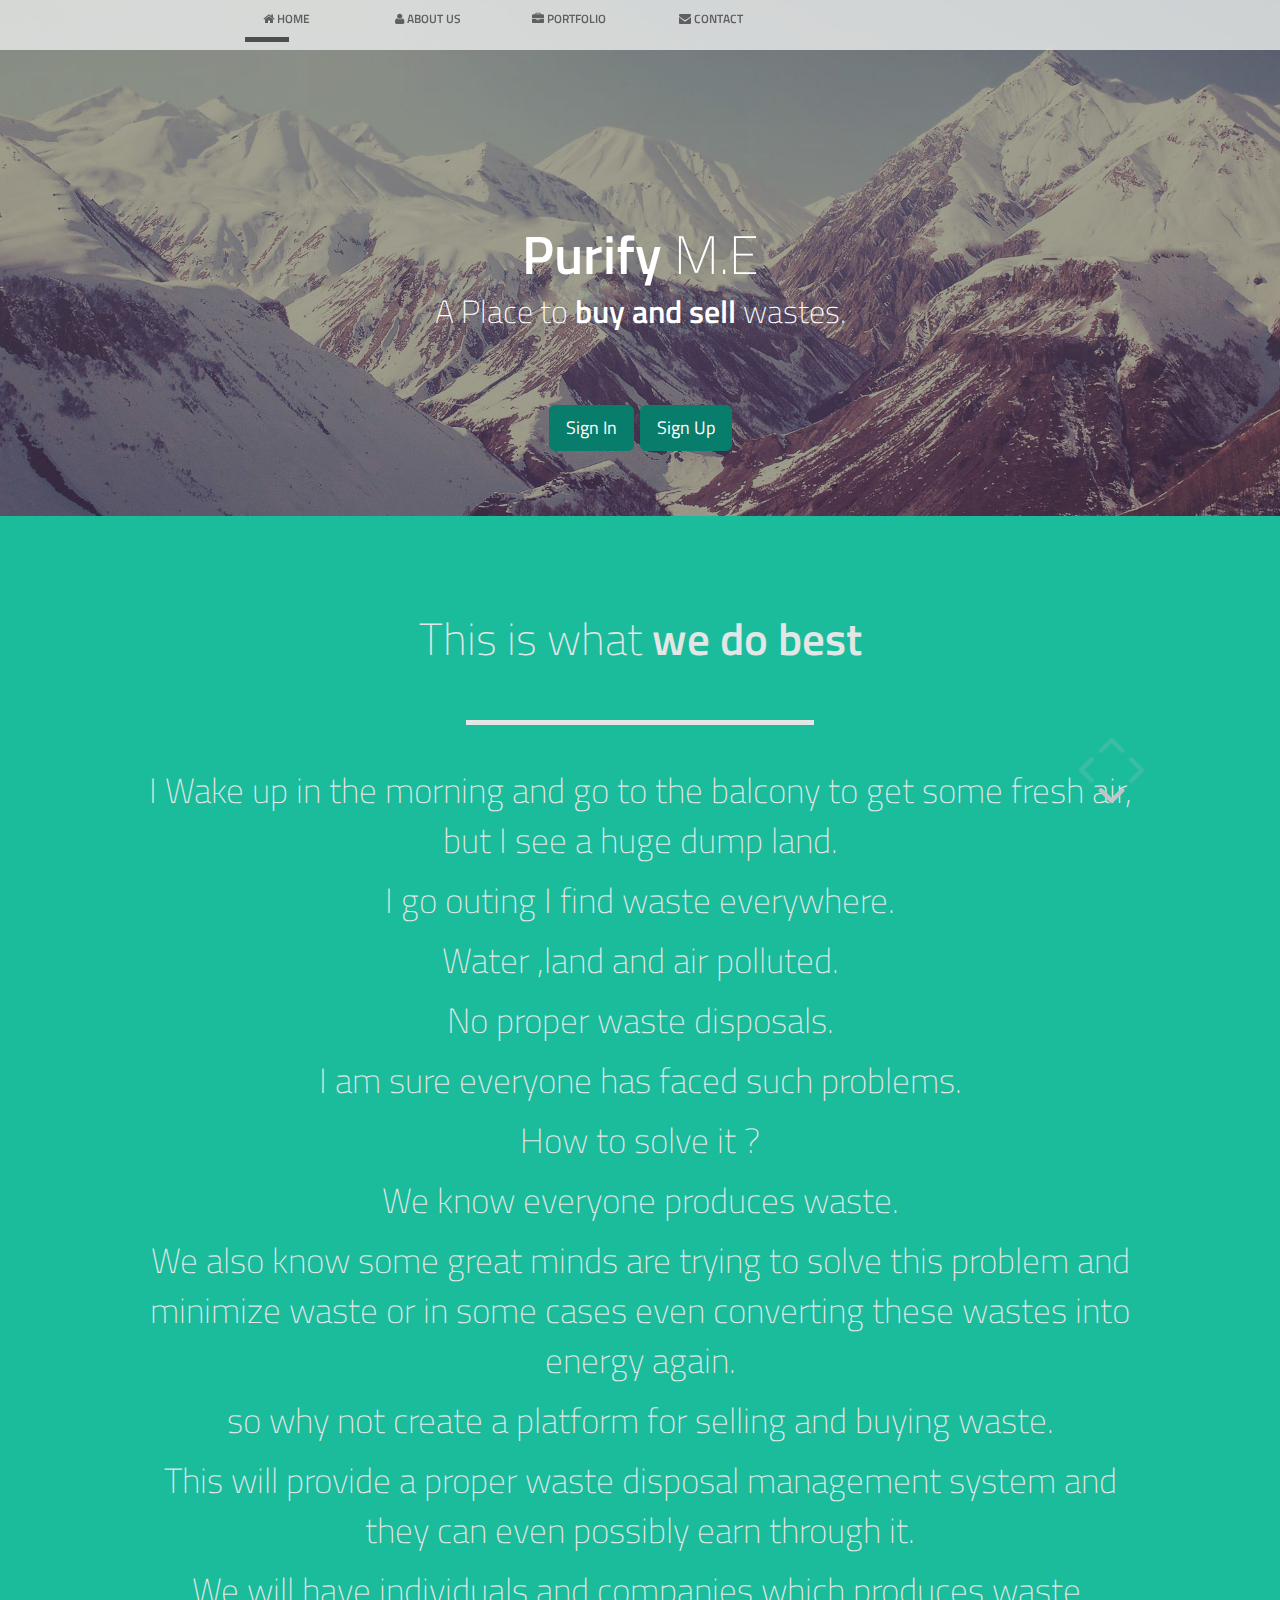
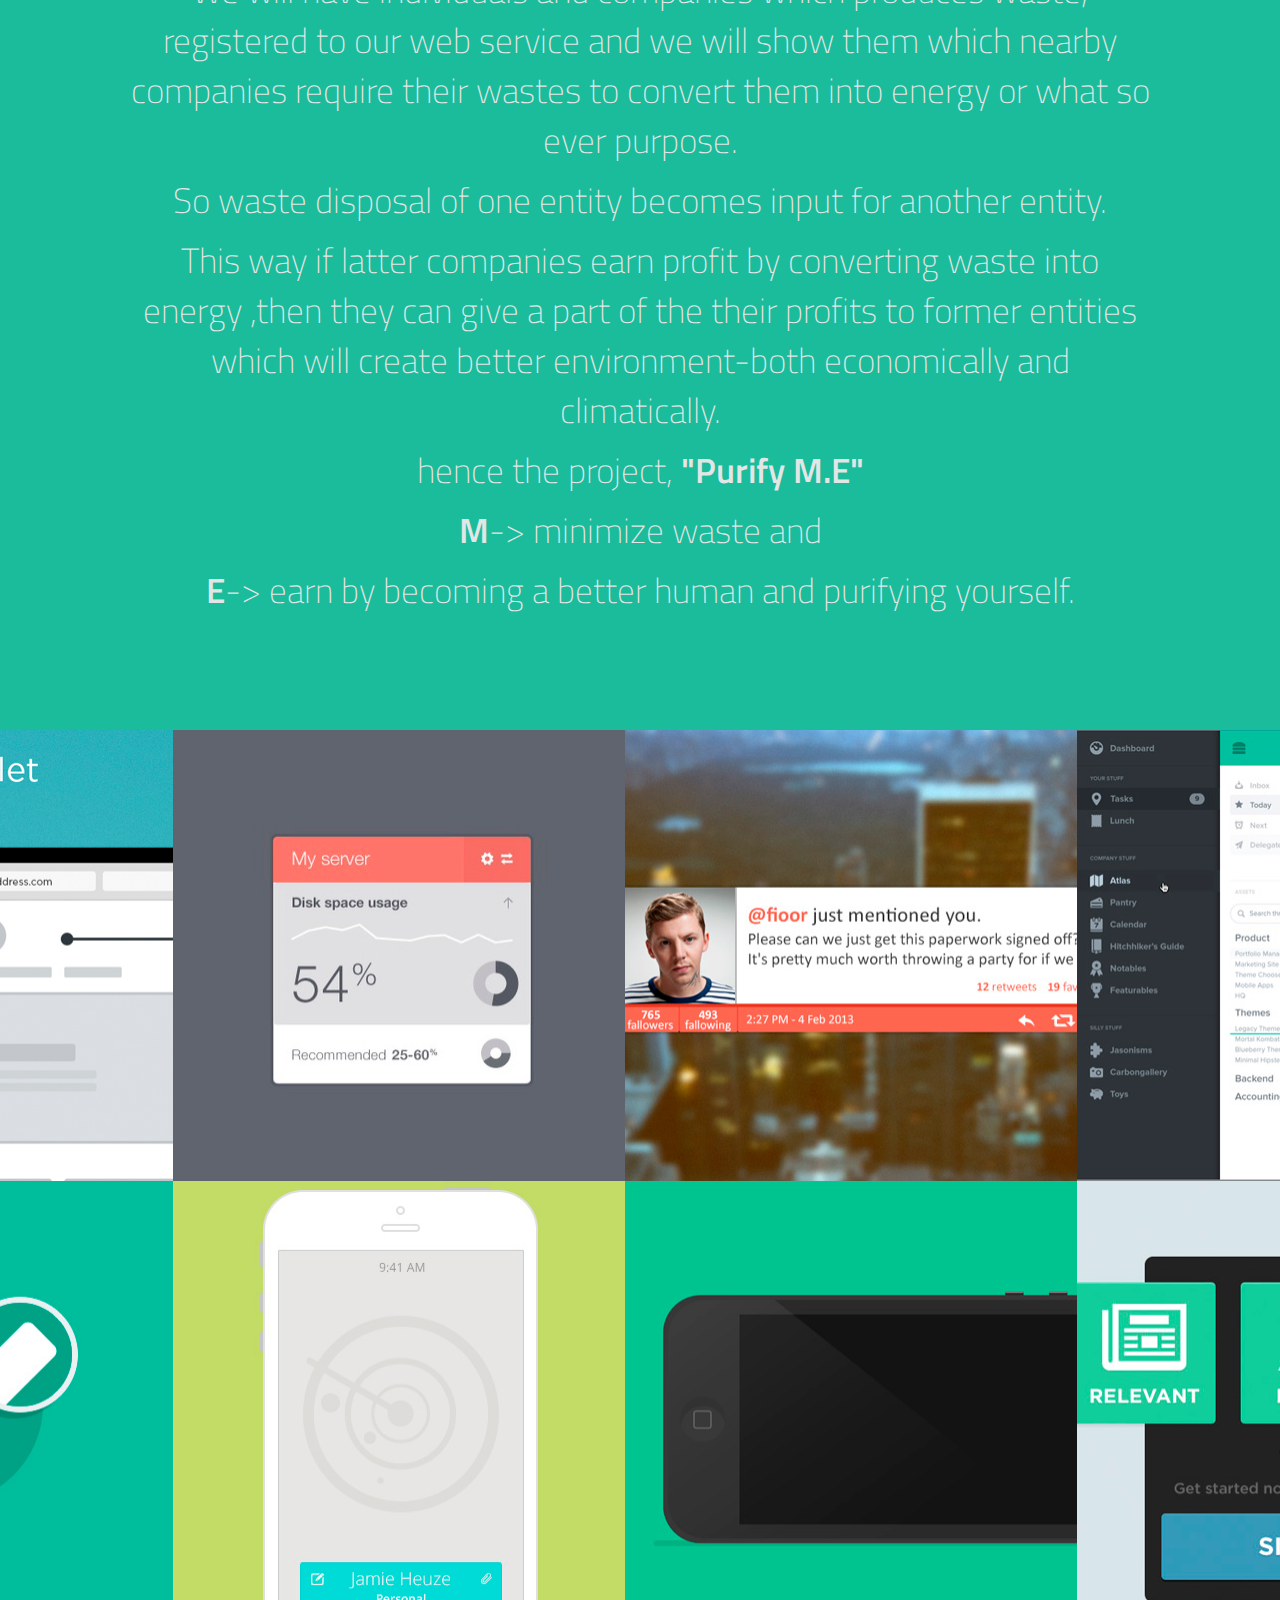
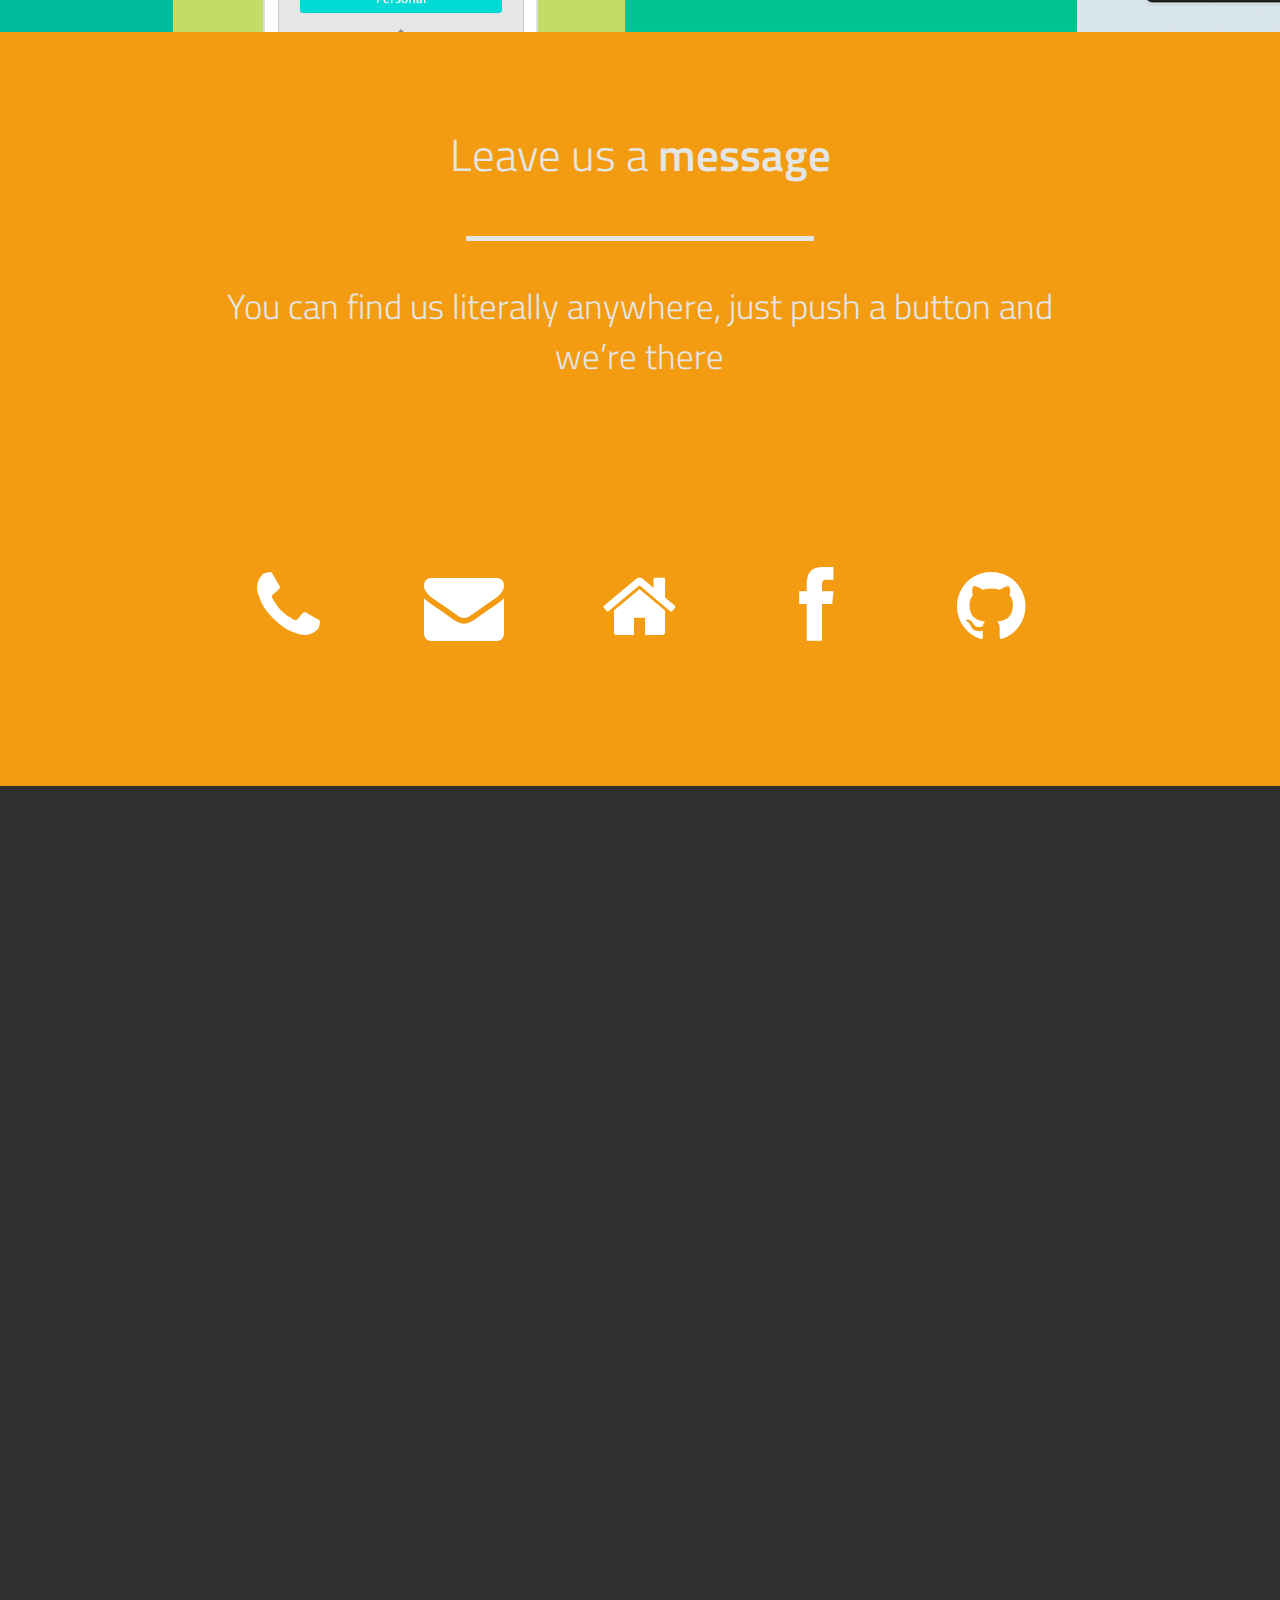
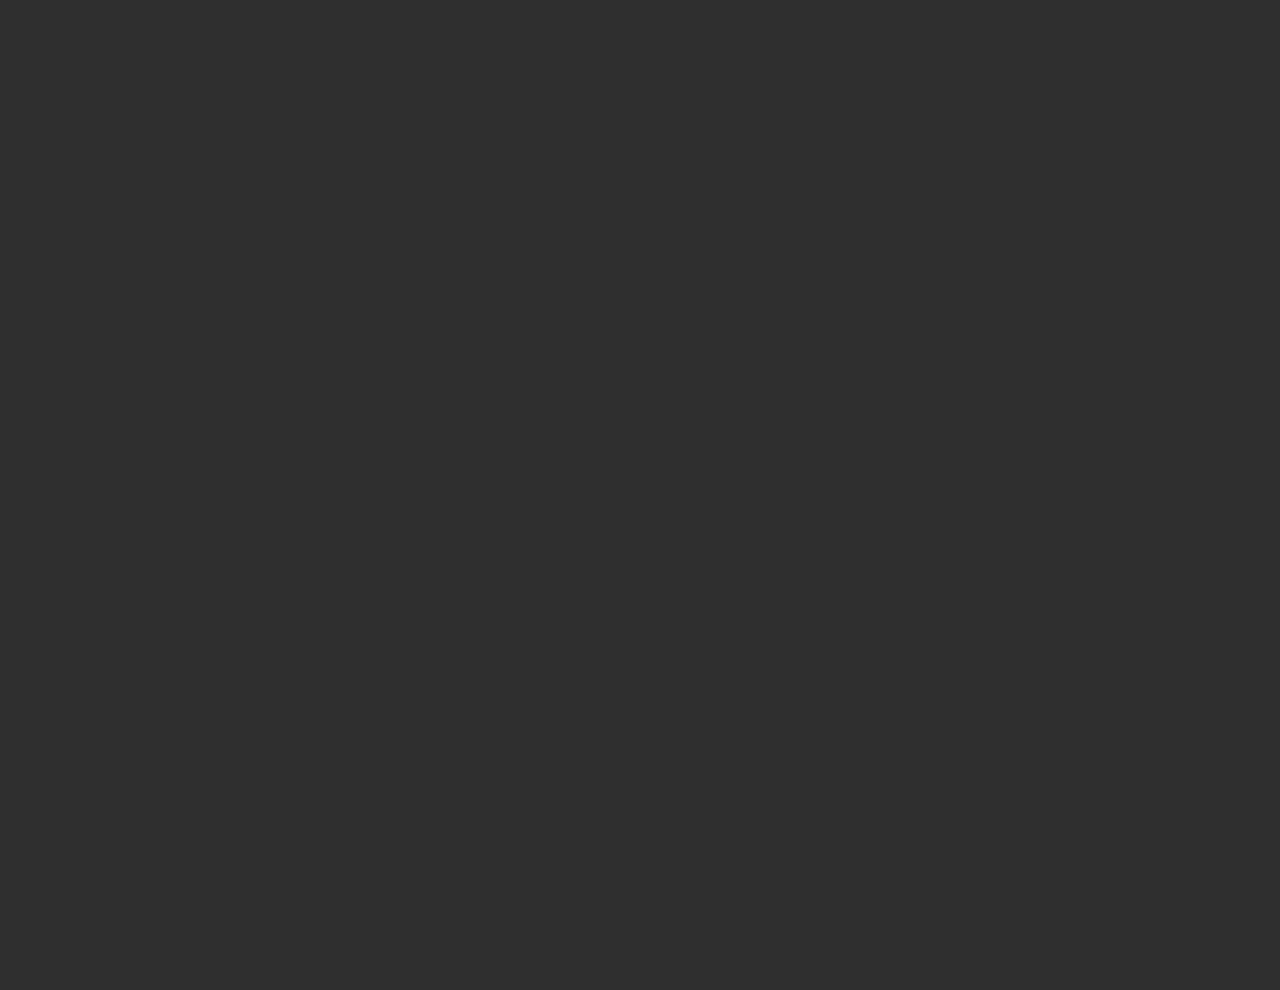
<file: Theme/index.html>
<!doctype html>
<html>
<head lang="en">
	<meta charset="utf-8">
	<meta name="viewport" content="width=device-width, initial-scale=1, maximum-scale=1, user-scalable=no">
	
	<title>Purify M.E </title> 
	<meta name="description" content="BlackTie.co - Free Handsome Bootstrap Themes" />	    
	<meta name="keywords" content="themes, bootstrap, free, templates, bootstrap 3, freebie,">
	<meta property="og:title" content="">

	<link rel="stylesheet" type="text/css" href="css/bootstrap.min.css">
	<link rel="stylesheet" href="fancybox/jquery.fancybox-v=2.1.5.css" type="text/css" media="screen">
    <link rel="stylesheet" href="css/font-awesome.min.css" rel="stylesheet">
	
	<link rel="stylesheet" type="text/css" href="css/style.css">	
	
	<link href='http://fonts.googleapis.com/css?family=Titillium+Web:400,600,300,200&subset=latin,latin-ext' rel='stylesheet' type='text/css'>
	
	
	<link rel="prefetch" href="images/zoom.png">
		
</head>

<body>
	<div class="navbar navbar-fixed-top" data-activeslide="1">
		<div class="container">
		
			<!-- .navbar-toggle is used as the toggle for collapsed navbar content -->
			<button type="button" class="navbar-toggle" data-toggle="collapse" data-target=".navbar-responsive-collapse">
				<span class="icon-bar"></span>
				<span class="icon-bar"></span>
				<span class="icon-bar"></span>
			</button>
			
			
			<div class="nav-collapse collapse navbar-responsive-collapse">
				<ul class="nav row">
					<li data-slide="1" class="col-12 col-sm-2"><a id="menu-link-1" href="#slide-1" title="Next Section"><span class="icon icon-home"></span> <span class="text">HOME</span></a></li>
					<li data-slide="2" class="col-12 col-sm-2"><a id="menu-link-2" href="#slide-2" title="Next Section"><span class="icon icon-user"></span> <span class="text">ABOUT US</span></a></li>
					<li data-slide="3" class="col-12 col-sm-2"><a id="menu-link-3" href="#slide-3" title="Next Section"><span class="icon icon-briefcase"></span> <span class="text">PORTFOLIO</span></a></li>
					<!--<li data-slide="4" class="col-12 col-sm-2"><a id="menu-link-4" href="#slide-4" title="Next Section"><span class="icon icon-gears"></span> <span class="text">PROCESS</span></a></li>
					<li data-slide="5" class="col-12 col-sm-2"><a id="menu-link-5" href="#slide-5" title="Next Section"><span class="icon icon-heart"></span> <span class="text">CLIENTS</span></a></li>-->
					<li data-slide="4" class="col-12 col-sm-2"><a id="menu-link-4" href="#slide-5" title="Next Section"><span class="icon icon-envelope"></span> <span class="text">CONTACT</span></a></li>
				</ul>
				<div class="row">
					<div class="col-sm-2 active-menu"></div>
				</div>
			</div><!-- /.nav-collapse -->
		</div><!-- /.container -->
	</div><!-- /.navbar -->
	
	
	<!-- === Arrows === -->
	<div id="arrows">
		<div id="arrow-up" class="disabled"></div>
		<div id="arrow-down"></div>
		<div id="arrow-left" class="disabled visible-lg"></div>
		<div id="arrow-right" class="disabled visible-lg"></div>
	</div><!-- /.arrows -->
	
	
	<!-- === MAIN Background === -->
	<div class="slide story" id="slide-1" data-slide="1">
		<div class="container">
			<div id="home-row-1" class="row clearfix">
				<div class="col-12">
					<h1 class="font-semibold">Purify <span class="font-thin">M.E</span></h1>
					<h4 class="font-thin">A Place to <span class="font-semibold">buy and sell</span> wastes.</h4>
					<br>
					<br>
				</div><!-- /col-12 -->
			</div><!-- /row -->
			<div id="home-row-2" class="row clearfix">
		
			
<!-- Button trigger modal -->
<button class="btn btn-primary btn-lg" data-toggle="modal" 
   data-target="#myModal">
   Sign In
</button>

<!-- Modal -->
<div class="modal fade" id="myModal" tabindex="-1" role="dialog" aria-labelledby="myModalLabel" aria-hidden="true">
   <div class="modal-dialog">
      <div class="modal-content">
         <div class="modal-header">
           
            <h4 class="modal-title" id="myModalLabel">
               Sign In - Welcome Back
            </h4>
         </div>
         <div class="modal-body">
					<!-- Add some text here -->
				<form class="form-horizontal" role="form" name="myForm" id="myForm" action="newpage.php" method="POST">
				 
					<div class="form-group">
							<label for="inputEmail" class="col-sm-2 control-label">Email</label>
							<div class="col-sm-10">
								<input type="email" class="form-control" name="inputEmail" id="inputEmail" placeholder="abc@xyz.com"/>
							</div>
					</div>
					<div class="form-group">
							<label for="inputPassword" class="col-sm-2 control-label">Password</label>
							<div class="col-sm-10">
								<input type="password" class="form-control" name="inputPassword" id="inputPassword" placeholder="Password"/>
							</div>
					</div>
					<h4><a id = "signinpassword" href='#'>Forgot Password123</a></h4>
					<div class="modal-footer">	
						<button type="button" name="signin" id="signin" value="signin" onclick="myFunction()" class="btn btn-primary" class="close" data-dismiss="modal" formmethod="post" formaction="newpage.html">
						   Sign In
						</button>
					</div>
					<!--	
					<input type="button" onclick="myFunction()" value="Submit form" id="signin" value="signin">
					-->
				</form>
         </div>
         
      </div><!-- /.modal-content -->
	</div><!-- /.modal -->
</div>

<!-- Button trigger modal -->
<button class="btn btn-primary btn-lg" data-toggle="modal" 
   data-target="#signupmodal">
   Sign Up
</button>

<!-- Modal -->
<div class="modal fade" id="signupmodal" tabindex="-1" role="dialog" aria-labelledby="myModalLabel" aria-hidden="true">
   <div class="modal-dialog">
      <div class="modal-content">
        
         <div class="modal-body">
		<form class="form-horizontal" role="form" name="myForm1" id="myForm1" action="newpage.php" method="POST">
			
		<div class="btn-group">
		<h3>Who you are?</h3>
		  <button type="button" class="btn btn-primary" id="individual" name="individual" value="individual" >Individual</button>
		  <button type="button" class="btn btn-primary" id="organisation" name="organisation" value="organisation">Organization</button>
		</div>	<div class="form-group">

			<br/>

			

    			<label for="inputName1" class="col-sm-2 control-label">Name</label>
    			<div class="col-sm-10">
      				<input type="text" class="form-control" name="inputName1" id="inputName1" placeholder="Name" required>
    			</div>
  		</div>

		<div class="form-group">
    			<label for="inputEmail1" class="col-sm-2 control-label">Email</label>
    			<div class="col-sm-10">
      				<input type="email" class="form-control" name="inputEmail1"  id="inputEmail1" placeholder="abc@xyz.com" required>
    			</div>
  		</div>
		
		<div class="form-group">
    			<label for="inputPassword1" class="col-sm-2 control-label">Password</label>
    			<div class="col-sm-10">
      				<input type="email" class="form-control" name="inputPassword1"  id="inputPassword1" placeholder="password" required>
    			</div>
  		</div>
		
		<div class="form-group">
    			<label for="inputPhone1" class="col-sm-2 control-label">Phone</label>
    			<div class="col-sm-10">
      				<input type="text" class="form-control" name="inputphone1" id="inputphone1" placeholder="+91-XXX XXX XXXX" required>
    			</div>
  		</div>

		<div class="container">
			<label for="inputAddress1" class="col-sm-2 control-label">Address</label>
			<textarea class="form-control" rows="6" name="inputAddress1" id="inputAddress1"></textarea>
		</div>
		<br/>
		<button type="button" class="btn btn-default" 
               data-dismiss="modal">Close
            </button>
            <button type="button" class="btn btn-primary" onclick="myFunction1()" value="signup">
               Submit changes
            </button>
		
  		
	</form>
         
	
	   
         </div>
           </div><!-- /.modal-content -->
</div><!-- /.modal -->
		</div>


				<!--<div class="col-12 col-sm-4"><div class="home-hover navigation-slide" data-slide="4"><img src="images/s02.png"></div><span>SIGN IN</span></div>
				<div class="col-12 col-sm-4"><div class="home-hover navigation-slide" data-slide="3"><img src="images/s01.png"></div><span>SIGN UP</span></div>
				<div class="col-12 col-sm-4"><div class="home-hover navigation-slide" data-slide="5"><img src="images/s03.png"></div><span>SUITABLE</span></div>-->
			</div><!-- /row -->
		</div><!-- /container -->
	</div><!-- /slide1 -->
	
	<!-- === Slide 2 === -->
	<div class="slide story" id="slide-2" data-slide="2">
		<div class="container">
			<div class="row title-row">
				<div class="col-12 font-thin">This is what <span class="font-semibold">we do best</span> </div>
			</div><!-- /row -->
			<div class="row line-row">
				<div class="hr">&nbsp;</div>
			</div><!-- /row -->
			<div class="row subtitle-row">
				<div class="col-12 font-thin"><p>I Wake up in the morning and go to the balcony to get some fresh air, but I see a huge dump land.</p>
<p>I go outing I find waste everywhere.</p>
<p>Water ,land and air polluted.</p> 
<p>No proper waste disposals.</p> 
<p>I am sure everyone has faced such problems.</p> 
<p>How to solve it ?</p> 
<p>We know everyone produces waste.</p> 
<p>We also know some great minds are trying to solve this problem and minimize waste or in some cases even converting these wastes into energy again.</p> 
<p>so why not create a platform for selling and buying waste.</p> 
<p>This will provide a proper waste disposal management system and they can even possibly earn through it.</p> 
<p>We will have individuals and companies which produces waste, registered to our web service and we will show them which nearby companies require their wastes to convert them into energy or what so ever purpose.</p> 
<p>So waste disposal of one entity becomes input for another entity.</p>
<p>This way if latter companies earn profit by converting waste into energy ,then they can give a part of the their profits to former entities which will create better environment-both economically and climatically.</p> 
<p>hence the project, <span class="font-semibold">"Purify M.E"</span></p>
<p><span class="font-semibold">M</span>-> minimize waste and</p> 
<p><span class="font-semibold">E</span>-> earn by becoming a better human and purifying yourself.</span></p></div>
			
                        <!--</div><!-- /row -->
			<!--<div class="row content-row">
				<div class="col-12 col-lg-3 col-sm-6">
					<p><i class="icon icon-eye-open"></i></p>
					<h2 class="font-thin">Visual <span class="font-semibold">Identity</span></h2>
					<h4 class="font-thin">Lorem Ipsum is simply dummy text of the printing and typesetting industry.</h4>
				</div><!-- /col12 -->
				<!--<div class="col-12 col-lg-3 col-sm-6">
					<p><i class="icon icon-laptop"></i></p>
					<h2 class="font-thin">Web <span class="font-semibold">Design</span></h2>
					<h4 class="font-thin">Lorem Ipsum is simply dummy text of the printing and typesetting industry.</h4>
				</div><!-- /col12 -->
				<!--<div class="col-12 col-lg-3 col-sm-6">
					<p><i class="icon icon-tablet"></i></p>
					<h2 class="font-thin">Mobile <span class="font-semibold">Apps</span></h2>
					<h4 class="font-thin">Lorem Ipsum is simply dummy text of the printing and typesetting industry.</h4>
				</div><!-- /col12 -->
				<!--<div class="col-12 col-lg-3 col-sm-6">
					<p><i class="icon icon-pencil"></i></p>
					<h2 class="font-semibold">Development</h2>
					<h4 class="font-thin">Lorem Ipsum is simply dummy text of the printing and typesetting industry.</h4>
				</div><!-- /col12 -->
			</div><!-- /row -->
		</div><!-- /container -->
	</div><!-- /slide2 -->
	
	<!-- === SLide 3 - Portfolio -->
	<div class="slide story" id="slide-3" data-slide="3">
		<div class="row">
			<div class="col-12 col-sm-6 col-lg-2"><a data-fancybox-group="portfolio" class="fancybox" href="images/portfolio/p01-large.jpg"><img class="thumb" src="images/portfolio/p01-small.jpg" alt=""></a></div>
			<div class="col-12 col-sm-6 col-lg-2"><a data-fancybox-group="portfolio" class="fancybox" href="images/portfolio/p02-large.jpg"><img class="thumb" src="images/portfolio/p02-small.jpg" alt=""></a></div>
			<div class="col-12 col-sm-6 col-lg-2"><a data-fancybox-group="portfolio" class="fancybox" href="images/portfolio/p09-large.jpg"><img class="thumb" src="images/portfolio/p09-small.jpg" alt=""></a></div>
			<div class="col-12 col-sm-6 col-lg-2"><a data-fancybox-group="portfolio" class="fancybox" href="images/portfolio/p010-large.jpg"><img class="thumb" src="images/portfolio/p10-small.jpg" alt=""></a></div>
			<div class="col-12 col-sm-6 col-lg-2"><a data-fancybox-group="portfolio" class="fancybox" href="images/portfolio/p05-large.jpg"><img class="thumb" src="images/portfolio/p05-small.jpg" alt=""></a></div>
			<div class="col-12 col-sm-6 col-lg-2"><a data-fancybox-group="portfolio" class="fancybox" href="images/portfolio/p06-large.jpg"><img class="thumb" src="images/portfolio/p06-small.jpg" alt=""></a></div>
			<div class="col-12 col-sm-6 col-lg-2"><a data-fancybox-group="portfolio" class="fancybox" href="images/portfolio/p07-large.jpg"><img class="thumb" src="images/portfolio/p07-small.jpg" alt=""></a></div>
			<div class="col-12 col-sm-6 col-lg-2"><a data-fancybox-group="portfolio" class="fancybox" href="images/portfolio/p08-large.jpg"><img class="thumb" src="images/portfolio/p08-small.jpg" alt=""></a></div>
			<div class="col-12 col-sm-6 col-lg-2"><a data-fancybox-group="portfolio" class="fancybox" href="images/portfolio/p03-large.jpg"><img class="thumb" src="images/portfolio/p03-small.jpg" alt=""></a></div>
			<div class="col-12 col-sm-6 col-lg-2"><a data-fancybox-group="portfolio" class="fancybox" href="images/portfolio/p04-large.jpg"><img class="thumb" src="images/portfolio/p04-small.jpg" alt=""></a></div>
			<div class="col-12 col-sm-6 col-lg-2"><a data-fancybox-group="portfolio" class="fancybox" href="images/portfolio/p11-large.jpg"><img class="thumb" src="images/portfolio/p11-small.jpg" alt=""></a></div>
			<div class="col-12 col-sm-6 col-lg-2"><a data-fancybox-group="portfolio" class="fancybox" href="images/portfolio/p12-large.jpg"><img class="thumb" src="images/portfolio/p12-small.jpg" alt=""></a></div>
		</div><!-- /row -->
	</div><!-- /slide3 -->
	
	<!-- === Slide 4 - Process === -->
<!--	<div class="slide story" id="slide-4" data-slide="4">
		<div class="container">
			<div class="row title-row">
				<div class="col-12 font-thin">See us <span class="font-semibold">at work</span></div>
			</div><!-- /row -->
	<!--		<div class="row line-row">
				<div class="hr">&nbsp;</div>
			</div><!-- /row -->
		<!--	<div class="row subtitle-row">
				<div class="col-sm-1 hidden-sm">&nbsp;</div>
				<div class="col-12 col-sm-10 font-light">There are many variations of passages of Lorem Ipsum available, but the majority have suffered alteration in some form, by injected humour, or randomised words which don't look even slightly believable.</div>
				<div class="col-sm-1 hidden-sm">&nbsp;</div>
			</div><!-- /row -->
			<!--<div class="row content-row">
				<div class="col-sm-1 hidden-sm">&nbsp;</div>
				<div class="col-12 col-sm-2">
					<p><i class="icon icon-bolt"></i></p>
					<h2 class="font-thin">Listening to<br><span class="font-semibold" >your needs</span></h2>
					<h4 class="font-thin">It is a long established fact that a reader will be distracted by the readable content of a page when looking at its layout.</h4>
				</div><!-- /col12 -->
				<!--<div class="col-12 col-sm-2">
					<p><i class="icon icon-cog"></i></p>
					<h2 class="font-thin">Project<br><span class="font-semibold">discovery</span></h2>
					<h4 class="font-thin">It is a long established fact that a reader will be distracted by the readable content of a page when looking at its layout.</h4>
				</div><!-- /col12 -->
				<!--<div class="col-12 col-sm-2">
					<p><i class="icon icon-cloud"></i></p>
					<h2 class="font-thin">Storming<br><span class="font-semibold">our brains</span></h2>
					<h4 class="font-thin">It is a long established fact that a reader will be distracted by the readable content of a page when looking at its layout.</h4>
				</div><!-- /col12 -->
				<!--<div class="col-12 col-sm-2">
					<p><i class="icon icon-map-marker"></i></p>
					<h2 class="font-thin">Getting<br><span class="font-semibold">there</span></h2>
					<h4 class="font-thin">It is a long established fact that a reader will be distracted by the readable content of a page when looking at its layout.</h4>
				</div><!-- /col12 -->
				<!--<div class="col-12 col-sm-2">
					<p><i class="icon icon-gift"></i></p>
					<h2 class="font-thin">Delivering<br><span class="font-semibold">the product</span></h2>
					<h4 class="font-thin">It is a long established fact that a reader will be distracted by the readable content of a page when looking at its layout.</h4>
				</div><!-- /col12 -->
				<!--<div class="col-sm-1 hidden-sm">&nbsp;</div>
			</div><!-- /row -->
		<!--</div><!-- /container -->
	<!--</div><!-- /slide4 -->
	
<!--	<!-- === Slide 5 === -->
<!--	<div class="slide story" id="slide-5" data-slide="5">
		<div class="container">
			<div class="row title-row">
				<div class="col-12 font-thin"><span class="font-semibold">Clients</span> we’ve worked with</div>
			</div><!-- /row -->
	<!--		<div class="row line-row">
				<div class="hr">&nbsp;</div>
			</div><!-- /row -->
		<!--	<div class="row subtitle-row">
				<div class="col-sm-1 hidden-sm">&nbsp;</div>
				<div class="col-12 col-sm-10 font-light">Contrary to popular belief, Lorem Ipsum is not simply random text. It has roots in a piece of classical Latin literature from 45 BC, making it over 2000 years old. <br/><br/> The standard chunk of Lorem Ipsum used since the 1500s is reproduced below for those interested. Sections 1.10.32 and 1.10.33 from "de Finibus Bonorum et Malorum" by Cicero.</div>
				<div class="col-sm-1 hidden-sm">&nbsp;</div>
			</div><!-- /row -->
			<!--<div class="row content-row">
				<div class="col-1 col-sm-1 hidden-sm">&nbsp;</div>
				<div class="col-12 col-sm-2"><img src="images/client01.png" alt=""></div>
				<div class="col-12 col-sm-2"><img src="images/client02.png" alt=""></div>
				<div class="col-12 col-sm-2"><img src="images/client03.png" alt=""></div>
				<div class="col-12 col-sm-2"><img src="images/client04.png" alt=""></div>
				<div class="col-12 col-sm-2"><img src="images/client05.png" alt=""></div>
				<div class="col-1 col-sm-1 hidden-sm">&nbsp;</div>
			</div><!-- /row -->
		<!--</div><!-- /container -->
	<!--</div><!-- /slide5 -->
	
	<!-- === Slide 6 / Contact === -->
	<div class="slide story" id="slide-5" data-slide="4">
		<div class="container">
			<div class="row title-row">
				<div class="col-12 font-light">Leave us a <span class="font-semibold">message</span></div>
			</div><!-- /row -->
			<div class="row line-row">
				<div class="hr">&nbsp;</div>
			</div><!-- /row -->
			<div class="row subtitle-row">
				<div class="col-sm-1 hidden-sm">&nbsp;</div>
				<div class="col-12 col-sm-10 font-light">You can find us literally anywhere, just push a button and we’re there</div>
				<div class="col-sm-1 hidden-sm">&nbsp;</div>
			</div><!-- /row -->
			<div id="contact-row-4" class="row">
				<div class="col-sm-1 hidden-sm">&nbsp;</div>
				<div class="col-12 col-sm-2 with-hover-text">
					<p><a target="_blank" href="#"><i class="icon icon-phone"></i></a></p>
					<span class="hover-text font-light ">+918105256913</span></a>
				</div><!-- /col12 -->
				<div class="col-12 col-sm-2 with-hover-text">
					<p><a target="_blank" href="http://www.gmail.com"><i class="icon icon-envelope"></i></a></p>
					<span class="hover-text font-light ">abraar.syed1@gmail.com</span></a>
				</div><!-- /col12 -->
				<div class="col-12 col-sm-2 with-hover-text">
					<p><a target="_blank" href="#"><i class="icon icon-home"></i></a></p>
					<span class="hover-text font-light ">Bangalore,India</span></a>
				</div><!-- /col12 -->
				<div class="col-12 col-sm-2 with-hover-text">
					<p><a target="_blank" href="http://www.facebook.com/abraar.syed.01"><i class="icon icon-facebook"></i></a></p>
					<span class="hover-text font-light ">facebook/abraar.syed.01</span></a>
				</div><!-- /col12 -->
				<div class="col-12 col-sm-2 with-hover-text">
					<p><a target="_blank" href="http://www.github.com/abraarsyed"><i class="icon icon-github"></i></a></p>
					<span class="hover-text font-light ">github.com/abraarsyed</span></a>
				</div><!-- /col12 -->
				<div class="col-sm-1 hidden-sm">&nbsp;</div>
			</div><!-- /row -->
		</div><!-- /container -->
	</div><!-- /Slide 6 -->
	
</body>

	<!-- SCRIPTS -->
	<script src="js/html5shiv.js"></script>
	<script src="js/jquery-1.10.2.min.js"></script>
	<script src="js/jquery-migrate-1.2.1.min.js"></script>
	<script src="js/bootstrap.min.js"></script>
	<script src="js/jquery.easing.1.3.js"></script>
	<script type="text/javascript" src="fancybox/jquery.fancybox.pack-v=2.1.5.js"></script>
	<script src="js/script.js"></script>
	
	<!-- fancybox init -->
	<script>
	$(document).ready(function(e) {
		var lis = $('.nav > li');
		menu_focus( lis[0], 1 );
		
		$(".fancybox").fancybox({
			padding: 10,
			helpers: {
				overlay: {
					locked: false
				}
			}
		});
	
	});
	</script>
	<script>
function myFunction() {
    document.getElementById("myForm").submit();
}
</script>
<script>
function myFunction1() {
    document.getElementById("myForm1").submit();
}
</script>

</html>
</file>
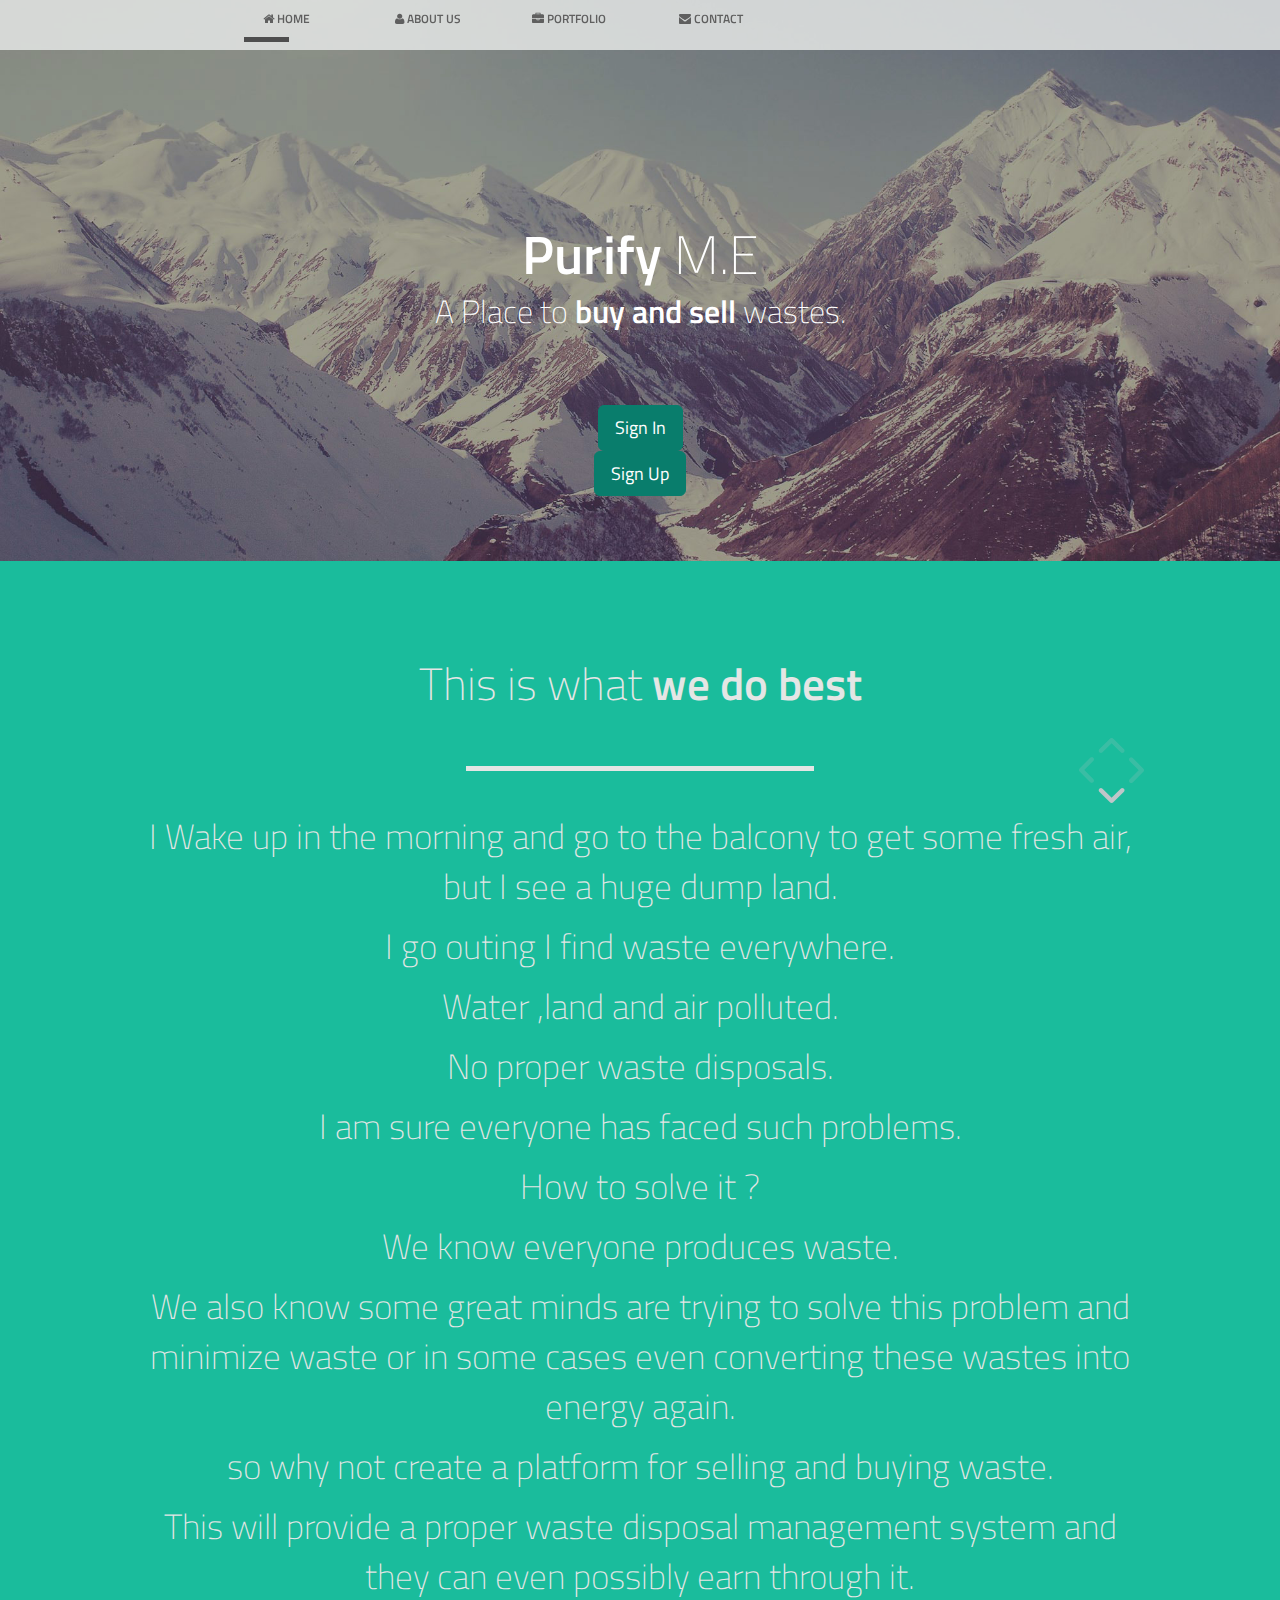
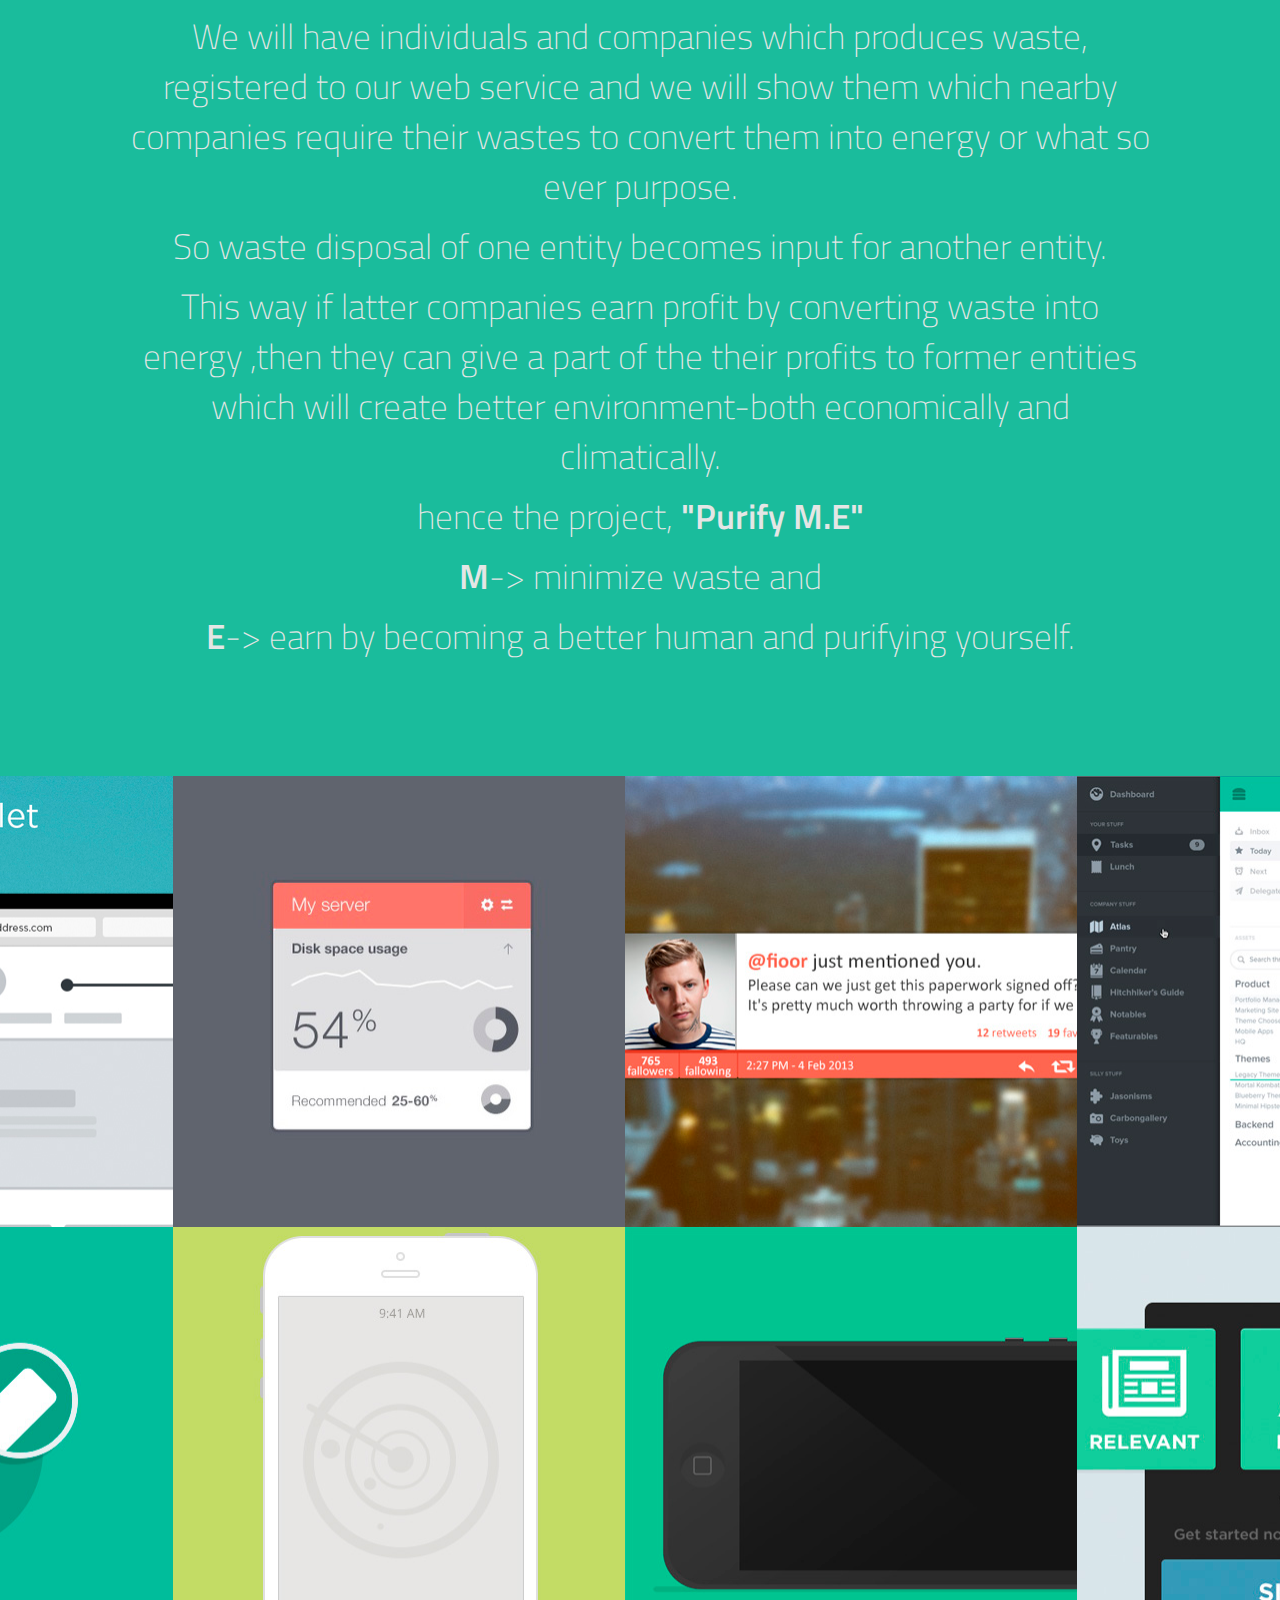
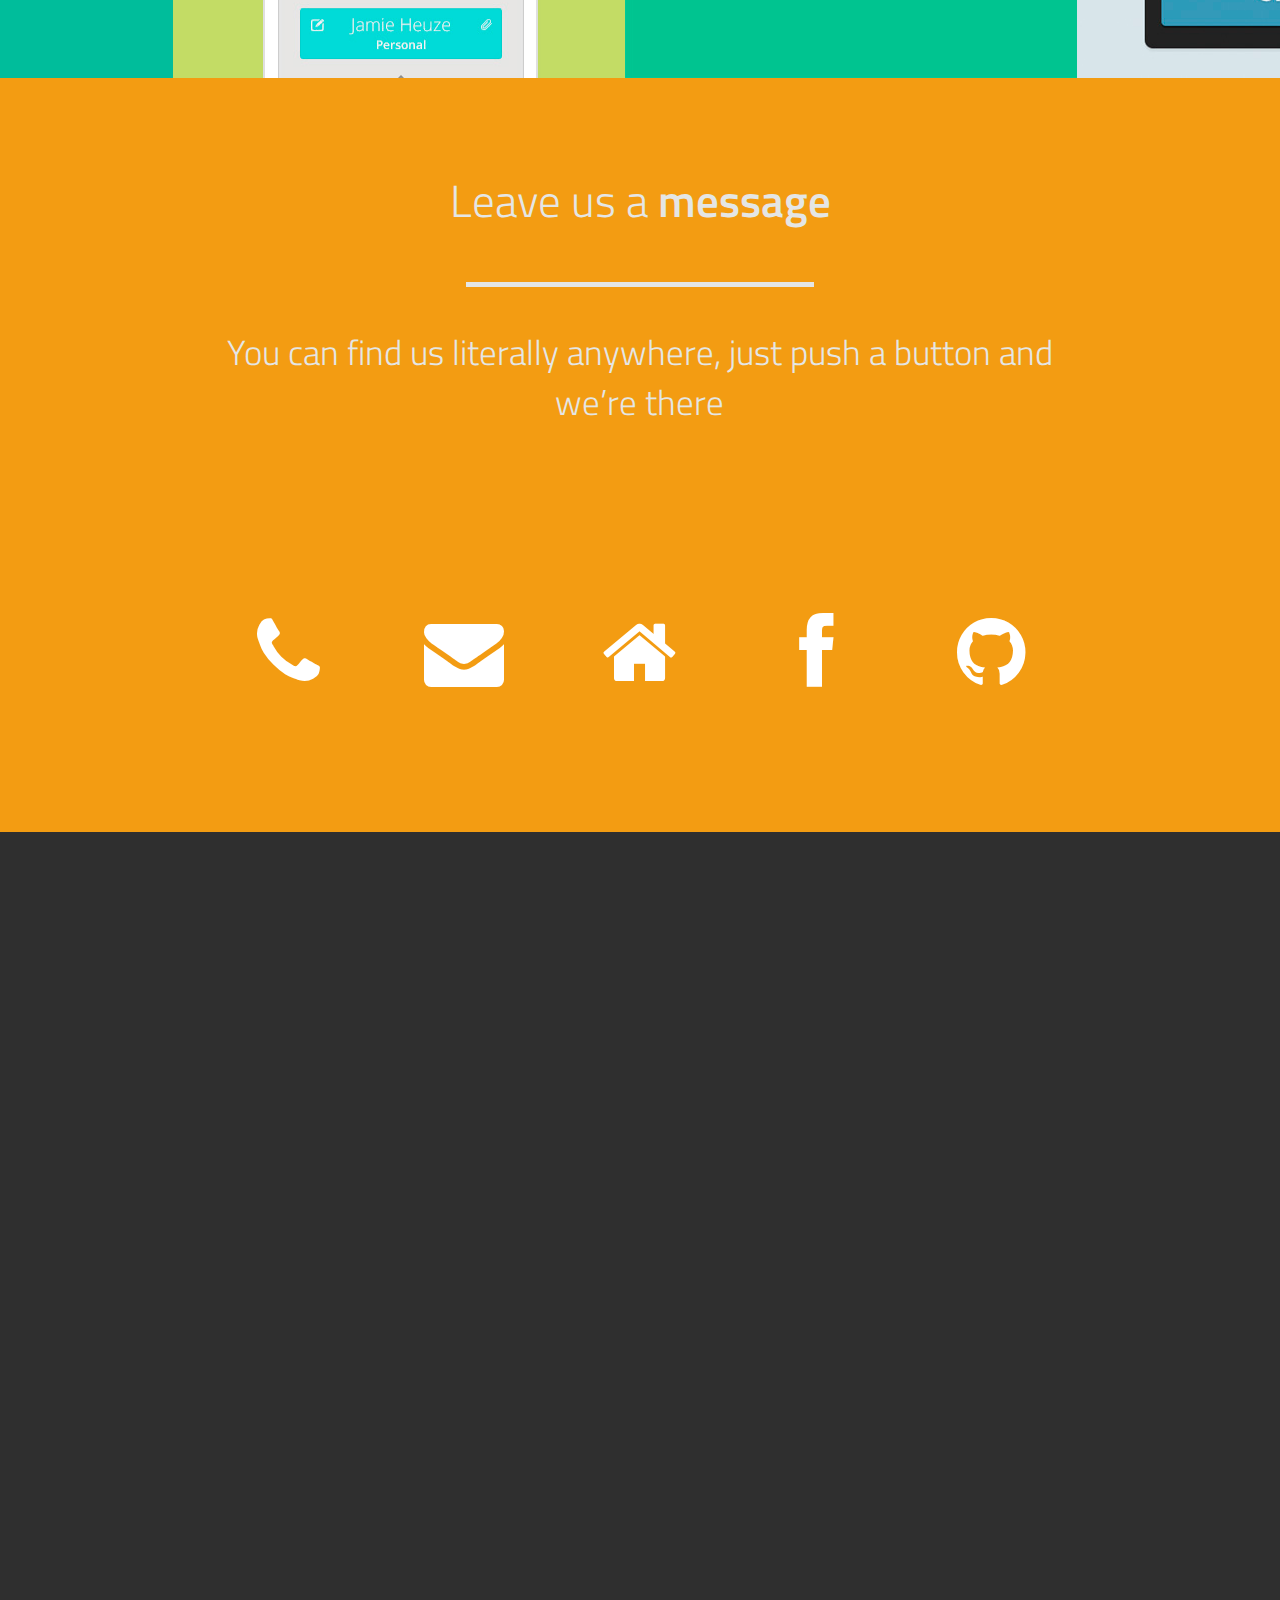
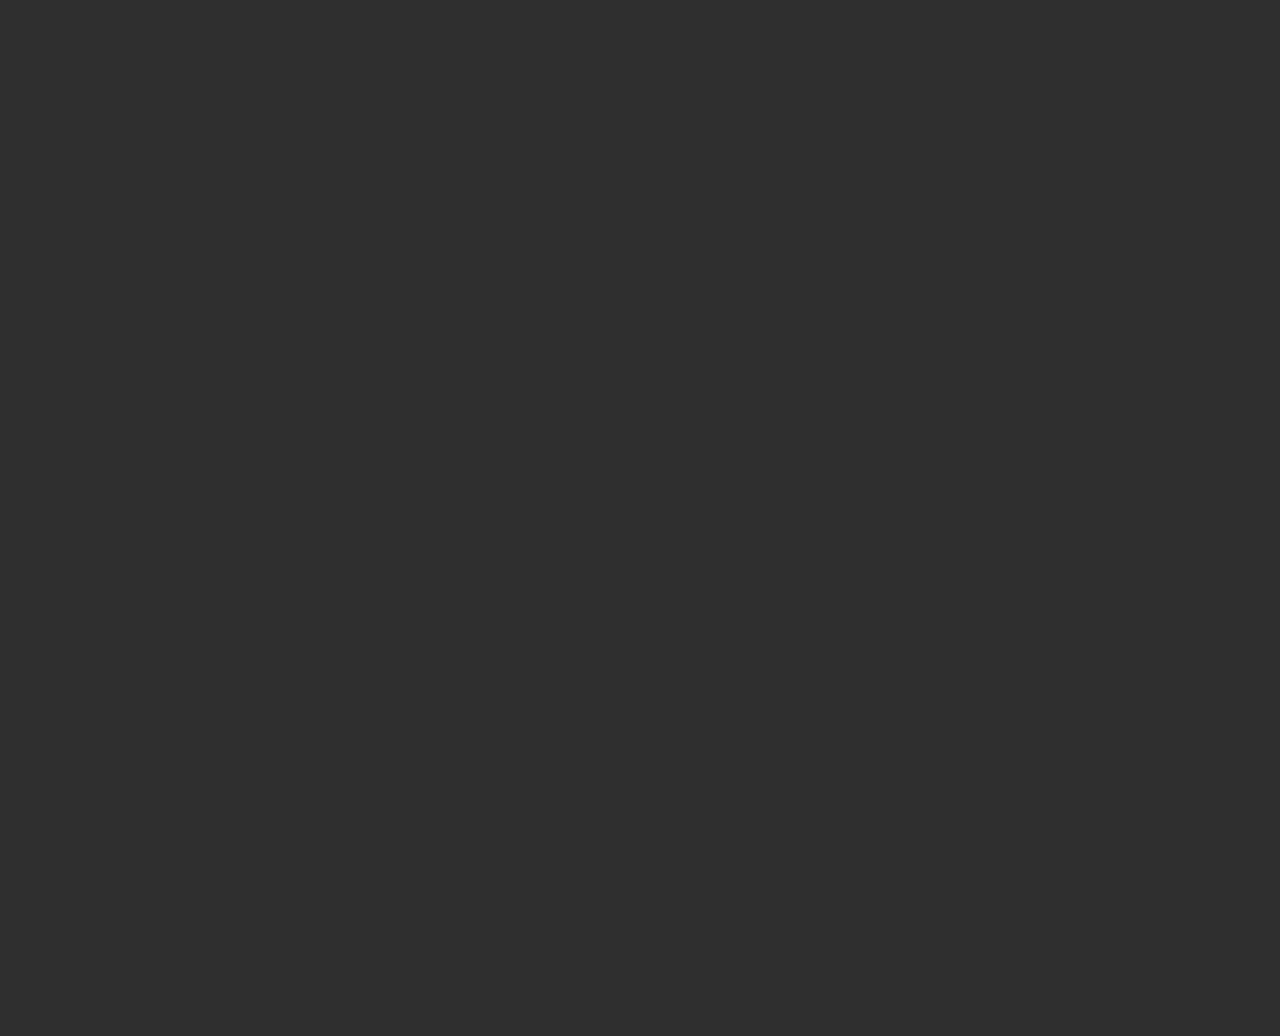
<file: Theme/index1.html>
<!doctype html>
<html>
<head lang="en">
	<meta charset="utf-8">
	<meta name="viewport" content="width=device-width, initial-scale=1, maximum-scale=1, user-scalable=no">
	
	<title>Purify M.E </title> 
	<meta name="description" content="BlackTie.co - Free Handsome Bootstrap Themes" />	    
	<meta name="keywords" content="themes, bootstrap, free, templates, bootstrap 3, freebie,">
	<meta property="og:title" content="">

	<link rel="stylesheet" type="text/css" href="css/bootstrap.min.css">
	<link rel="stylesheet" href="fancybox/jquery.fancybox-v=2.1.5.css" type="text/css" media="screen">
    <link rel="stylesheet" href="css/font-awesome.min.css" rel="stylesheet">
	
	<link rel="stylesheet" type="text/css" href="css/style.css">	
	
	<link href='http://fonts.googleapis.com/css?family=Titillium+Web:400,600,300,200&subset=latin,latin-ext' rel='stylesheet' type='text/css'>
	
	
	<link rel="prefetch" href="images/zoom.png">

		
</head>

<body>
	<div class="navbar navbar-fixed-top" data-activeslide="1">
		<div class="container">
		
			<!-- .navbar-toggle is used as the toggle for collapsed navbar content -->
			<button type="button" class="navbar-toggle" data-toggle="collapse" data-target=".navbar-responsive-collapse">
				<span class="icon-bar"></span>
				<span class="icon-bar"></span>
				<span class="icon-bar"></span>
			</button>
			
			
			<div class="nav-collapse collapse navbar-responsive-collapse">
				<ul class="nav row">
					<li data-slide="1" class="col-12 col-sm-2"><a id="menu-link-1" href="#slide-1" title="Next Section"><span class="icon icon-home"></span> <span class="text">HOME</span></a></li>
					<li data-slide="2" class="col-12 col-sm-2"><a id="menu-link-2" href="#slide-2" title="Next Section"><span class="icon icon-user"></span> <span class="text">ABOUT US</span></a></li>
					<li data-slide="3" class="col-12 col-sm-2"><a id="menu-link-3" href="#slide-3" title="Next Section"><span class="icon icon-briefcase"></span> <span class="text">PORTFOLIO</span></a></li>
					<!--<li data-slide="4" class="col-12 col-sm-2"><a id="menu-link-4" href="#slide-4" title="Next Section"><span class="icon icon-gears"></span> <span class="text">PROCESS</span></a></li>
					<li data-slide="5" class="col-12 col-sm-2"><a id="menu-link-5" href="#slide-5" title="Next Section"><span class="icon icon-heart"></span> <span class="text">CLIENTS</span></a></li>-->
					<li data-slide="4" class="col-12 col-sm-2"><a id="menu-link-4" href="#slide-5" title="Next Section"><span class="icon icon-envelope"></span> <span class="text">CONTACT</span></a></li>
				</ul>
				<div class="row">
					<div class="col-sm-2 active-menu"></div>
				</div>
			</div><!-- /.nav-collapse -->
		</div><!-- /.container -->
	</div><!-- /.navbar -->
	
	
	<!-- === Arrows === -->
	<div id="arrows">
		<div id="arrow-up" class="disabled"></div>
		<div id="arrow-down"></div>
		<div id="arrow-left" class="disabled visible-lg"></div>
		<div id="arrow-right" class="disabled visible-lg"></div>
	</div><!-- /.arrows -->
	
	
	<!-- === MAIN Background === -->
	<div class="slide story" id="slide-1" data-slide="1">
		<div class="container">
			<div id="home-row-1" class="row clearfix">
				<div class="col-12">
					<h1 class="font-semibold">Purify <span class="font-thin">M.E</span></h1>
					<h4 class="font-thin">A Place to <span class="font-semibold">buy and sell</span> wastes.</h4>
					<br>
					<br>
				</div><!-- /col-12 -->
			</div><!-- /row -->
			<div id="home-row-2" class="row clearfix">
		
			
<!-- Button trigger modal -->
<button class="btn btn-primary btn-lg" data-toggle="modal" 
   data-target="#myModal">
   Sign In
</button>

<!-- Modal -->
<div class="modal fade" id="myModal" tabindex="-1" role="dialog" aria-labelledby="myModalLabel" aria-hidden="true">
	
      <div class="modal-content">
         <div class="modal-header">
           	<button type="button" class="close" data-dismiss="modal"><span aria-hidden="true">&times;</span><span class="sr-only">Close</span></button>
            <h4 class="modal-title" id="myModalLabel">
               Sign In - Welcome Back
            </h4>
         </div>
         <div class="modal-body">
					<!-- Add some text here -->
				<form class="form-horizontal" role="form" name="myForm" id="myForm" action="newpage.php" method="POST">
				 
					<div class="form-group">
							<label for="inputEmail" class="col-sm-2 control-label">Email</label>
							<div class="col-sm-10">
								<input type="email" class="form-control" name="inputEmail" id="inputEmail" placeholder="abc@xyz.com" required />
							</div>
					</div>
					<div class="form-group">
							<label for="inputPassword" class="col-sm-2 control-label">Password</label>
							<div class="col-sm-10">
								<input type="password" class="form-control" name="inputPassword" id="inputPassword" placeholder="Password" required />
							</div>
					</div>
					<h4><a id = "signinpassword" href='#'>Forgot Password</a></h4>
					<div class="modal-footer">	
						<button type="button" name="signin" id="signin" value="signin" onclick="myFunction()" class="btn btn-primary" class="close" data-dismiss="modal" formmethod="post" formaction="newpage.html">
						   Sign In
						</button>
					</div>
					<!--	
					<input type="button" onclick="myFunction()" value="Submit form" id="signin" value="signin">
					-->
				</form>
         </div>
         
      </div><!-- /.modal-content -->
	</div><!-- /.modal -->
</div>

<!-- Button trigger modal -->
<button class="btn btn-primary btn-lg" data-toggle="modal" 
   data-target="#signupmodal">
   Sign Up
</button>

<!-- Modal -->
<div class="modal fade" id="signupmodal" tabindex="-1" role="dialog" aria-labelledby="myModalLabel" aria-hidden="true">
   <div class="modal-dialog">
      <div class="modal-content">
        
         <div class="modal-body">
		<form class="form-horizontal" role="form" name="myForm1" id="myForm1" action="newpage.php" method="POST">
			
		<div class="btn-group">
		<h3>Who you are?</h3>
		  <button type="button" class="btn btn-primary" id="individual" name="individual" value="individual" onclick="myChoice()" >Individual</button>
		  <button type="button" class="btn btn-primary" id="organisation" name="organisation" value="organisation" onclick="myChoice()" >Organization</button>
		</div>	<div class="form-group">

			<br/>

			

    			<label for="inputName1" class="col-sm-2 control-label">Name</label>
    			<div class="col-sm-10">
      				<input type="text" class="form-control" name="inputName1" id="inputName1" placeholder="Name" required>
    			</div>
  		</div>

		<div class="form-group">
    			<label for="inputEmail1" class="col-sm-2 control-label">Email</label>
    			<div class="col-sm-10">
      				<input type="email" class="form-control" name="inputEmail1"  id="inputEmail1" placeholder="abc@xyz.com" required>
    			</div>
  		</div>
		
		<div class="form-group">
    			<label for="inputPassword1" class="col-sm-2 control-label">Password</label>
    			<div class="col-sm-10">
      				<input type="email" class="form-control" name="inputPassword1"  id="inputPassword1" placeholder="password" required>
    			</div>
  		</div>
		
		<div class="form-group">
    			<label for="inputPhone1" class="col-sm-2 control-label">Phone</label>
    			<div class="col-sm-10">
      				<input type="text" class="form-control" name="inputphone1" id="inputphone1" placeholder="+91-XXX XXX XXXX" required>
    			</div>
  		</div>

		<div class="container">
			<label for="inputAddress1" class="col-sm-2 control-label">Address</label>
			<textarea class="form-control" rows="2" name="inputAddress1" id="inputAddress1"></textarea>
		</div>
		<br>
		<div>
			<label for="userWaste" id="dropdown">What is your waste?</label>
			<select class="form-control">
				<option>Wet Waste</option>
				<option>Dry Waste</option>
				<option>Electronic Waste</option>
				<option>Paper Waste</option>
				<option>Animal Waste</option>
			</select>
		</div>

		<div id="comapnychoice">
		</div>
		<br/>

		<button type="button" class="btn btn-default" 
               data-dismiss="modal">Close
            </button>
            <button type="button" class="btn btn-primary" onclick="myFunction1()" value="signup">
               Submit changes
            </button>
		
  		
	</form>
         
	
	   
         </div>
           </div><!-- /.modal-content -->
</div><!-- /.modal -->
		</div>


				<!--<div class="col-12 col-sm-4"><div class="home-hover navigation-slide" data-slide="4"><img src="images/s02.png"></div><span>SIGN IN</span></div>
				<div class="col-12 col-sm-4"><div class="home-hover navigation-slide" data-slide="3"><img src="images/s01.png"></div><span>SIGN UP</span></div>
				<div class="col-12 col-sm-4"><div class="home-hover navigation-slide" data-slide="5"><img src="images/s03.png"></div><span>SUITABLE</span></div>-->
			</div><!-- /row -->
		</div><!-- /container -->
	</div><!-- /slide1 -->
	
	<!-- === Slide 2 === -->
	<div class="slide story" id="slide-2" data-slide="2">
		<div class="container">
			<div class="row title-row">
				<div class="col-12 font-thin">This is what <span class="font-semibold">we do best</span> </div>
			</div><!-- /row -->
			<div class="row line-row">
				<div class="hr">&nbsp;</div>
			</div><!-- /row -->
			<div class="row subtitle-row">
				<div class="col-12 font-thin"><p>I Wake up in the morning and go to the balcony to get some fresh air, but I see a huge dump land.</p>
<p>I go outing I find waste everywhere.</p>
<p>Water ,land and air polluted.</p> 
<p>No proper waste disposals.</p> 
<p>I am sure everyone has faced such problems.</p> 
<p>How to solve it ?</p> 
<p>We know everyone produces waste.</p> 
<p>We also know some great minds are trying to solve this problem and minimize waste or in some cases even converting these wastes into energy again.</p> 
<p>so why not create a platform for selling and buying waste.</p> 
<p>This will provide a proper waste disposal management system and they can even possibly earn through it.</p> 
<p>We will have individuals and companies which produces waste, registered to our web service and we will show them which nearby companies require their wastes to convert them into energy or what so ever purpose.</p> 
<p>So waste disposal of one entity becomes input for another entity.</p>
<p>This way if latter companies earn profit by converting waste into energy ,then they can give a part of the their profits to former entities which will create better environment-both economically and climatically.</p> 
<p>hence the project, <span class="font-semibold">"Purify M.E"</span></p>
<p><span class="font-semibold">M</span>-> minimize waste and</p> 
<p><span class="font-semibold">E</span>-> earn by becoming a better human and purifying yourself.</span></p></div>
			
                        <!--</div><!-- /row -->
			<!--<div class="row content-row">
				<div class="col-12 col-lg-3 col-sm-6">
					<p><i class="icon icon-eye-open"></i></p>
					<h2 class="font-thin">Visual <span class="font-semibold">Identity</span></h2>
					<h4 class="font-thin">Lorem Ipsum is simply dummy text of the printing and typesetting industry.</h4>
				</div><!-- /col12 -->
				<!--<div class="col-12 col-lg-3 col-sm-6">
					<p><i class="icon icon-laptop"></i></p>
					<h2 class="font-thin">Web <span class="font-semibold">Design</span></h2>
					<h4 class="font-thin">Lorem Ipsum is simply dummy text of the printing and typesetting industry.</h4>
				</div><!-- /col12 -->
				<!--<div class="col-12 col-lg-3 col-sm-6">
					<p><i class="icon icon-tablet"></i></p>
					<h2 class="font-thin">Mobile <span class="font-semibold">Apps</span></h2>
					<h4 class="font-thin">Lorem Ipsum is simply dummy text of the printing and typesetting industry.</h4>
				</div><!-- /col12 -->
				<!--<div class="col-12 col-lg-3 col-sm-6">
					<p><i class="icon icon-pencil"></i></p>
					<h2 class="font-semibold">Development</h2>
					<h4 class="font-thin">Lorem Ipsum is simply dummy text of the printing and typesetting industry.</h4>
				</div><!-- /col12 -->
			</div><!-- /row -->
		</div><!-- /container -->
	</div><!-- /slide2 -->
	
	<!-- === SLide 3 - Portfolio -->
	<div class="slide story" id="slide-3" data-slide="3">
		<div class="row">
			<div class="col-12 col-sm-6 col-lg-2"><a data-fancybox-group="portfolio" class="fancybox" href="images/portfolio/p01-large.jpg"><img class="thumb" src="images/portfolio/p01-small.jpg" alt=""></a></div>
			<div class="col-12 col-sm-6 col-lg-2"><a data-fancybox-group="portfolio" class="fancybox" href="images/portfolio/p02-large.jpg"><img class="thumb" src="images/portfolio/p02-small.jpg" alt=""></a></div>
			<div class="col-12 col-sm-6 col-lg-2"><a data-fancybox-group="portfolio" class="fancybox" href="images/portfolio/p09-large.jpg"><img class="thumb" src="images/portfolio/p09-small.jpg" alt=""></a></div>
			<div class="col-12 col-sm-6 col-lg-2"><a data-fancybox-group="portfolio" class="fancybox" href="images/portfolio/p010-large.jpg"><img class="thumb" src="images/portfolio/p10-small.jpg" alt=""></a></div>
			<div class="col-12 col-sm-6 col-lg-2"><a data-fancybox-group="portfolio" class="fancybox" href="images/portfolio/p05-large.jpg"><img class="thumb" src="images/portfolio/p05-small.jpg" alt=""></a></div>
			<div class="col-12 col-sm-6 col-lg-2"><a data-fancybox-group="portfolio" class="fancybox" href="images/portfolio/p06-large.jpg"><img class="thumb" src="images/portfolio/p06-small.jpg" alt=""></a></div>
			<div class="col-12 col-sm-6 col-lg-2"><a data-fancybox-group="portfolio" class="fancybox" href="images/portfolio/p07-large.jpg"><img class="thumb" src="images/portfolio/p07-small.jpg" alt=""></a></div>
			<div class="col-12 col-sm-6 col-lg-2"><a data-fancybox-group="portfolio" class="fancybox" href="images/portfolio/p08-large.jpg"><img class="thumb" src="images/portfolio/p08-small.jpg" alt=""></a></div>
			<div class="col-12 col-sm-6 col-lg-2"><a data-fancybox-group="portfolio" class="fancybox" href="images/portfolio/p03-large.jpg"><img class="thumb" src="images/portfolio/p03-small.jpg" alt=""></a></div>
			<div class="col-12 col-sm-6 col-lg-2"><a data-fancybox-group="portfolio" class="fancybox" href="images/portfolio/p04-large.jpg"><img class="thumb" src="images/portfolio/p04-small.jpg" alt=""></a></div>
			<div class="col-12 col-sm-6 col-lg-2"><a data-fancybox-group="portfolio" class="fancybox" href="images/portfolio/p11-large.jpg"><img class="thumb" src="images/portfolio/p11-small.jpg" alt=""></a></div>
			<div class="col-12 col-sm-6 col-lg-2"><a data-fancybox-group="portfolio" class="fancybox" href="images/portfolio/p12-large.jpg"><img class="thumb" src="images/portfolio/p12-small.jpg" alt=""></a></div>
		</div><!-- /row -->
	</div><!-- /slide3 -->
	
	<!-- === Slide 4 - Process === -->
<!--	<div class="slide story" id="slide-4" data-slide="4">
		<div class="container">
			<div class="row title-row">
				<div class="col-12 font-thin">See us <span class="font-semibold">at work</span></div>
			</div><!-- /row -->
	<!--		<div class="row line-row">
				<div class="hr">&nbsp;</div>
			</div><!-- /row -->
		<!--	<div class="row subtitle-row">
				<div class="col-sm-1 hidden-sm">&nbsp;</div>
				<div class="col-12 col-sm-10 font-light">There are many variations of passages of Lorem Ipsum available, but the majority have suffered alteration in some form, by injected humour, or randomised words which don't look even slightly believable.</div>
				<div class="col-sm-1 hidden-sm">&nbsp;</div>
			</div><!-- /row -->
			<!--<div class="row content-row">
				<div class="col-sm-1 hidden-sm">&nbsp;</div>
				<div class="col-12 col-sm-2">
					<p><i class="icon icon-bolt"></i></p>
					<h2 class="font-thin">Listening to<br><span class="font-semibold" >your needs</span></h2>
					<h4 class="font-thin">It is a long established fact that a reader will be distracted by the readable content of a page when looking at its layout.</h4>
				</div><!-- /col12 -->
				<!--<div class="col-12 col-sm-2">
					<p><i class="icon icon-cog"></i></p>
					<h2 class="font-thin">Project<br><span class="font-semibold">discovery</span></h2>
					<h4 class="font-thin">It is a long established fact that a reader will be distracted by the readable content of a page when looking at its layout.</h4>
				</div><!-- /col12 -->
				<!--<div class="col-12 col-sm-2">
					<p><i class="icon icon-cloud"></i></p>
					<h2 class="font-thin">Storming<br><span class="font-semibold">our brains</span></h2>
					<h4 class="font-thin">It is a long established fact that a reader will be distracted by the readable content of a page when looking at its layout.</h4>
				</div><!-- /col12 -->
				<!--<div class="col-12 col-sm-2">
					<p><i class="icon icon-map-marker"></i></p>
					<h2 class="font-thin">Getting<br><span class="font-semibold">there</span></h2>
					<h4 class="font-thin">It is a long established fact that a reader will be distracted by the readable content of a page when looking at its layout.</h4>
				</div><!-- /col12 -->
				<!--<div class="col-12 col-sm-2">
					<p><i class="icon icon-gift"></i></p>
					<h2 class="font-thin">Delivering<br><span class="font-semibold">the product</span></h2>
					<h4 class="font-thin">It is a long established fact that a reader will be distracted by the readable content of a page when looking at its layout.</h4>
				</div><!-- /col12 -->
				<!--<div class="col-sm-1 hidden-sm">&nbsp;</div>
			</div><!-- /row -->
		<!--</div><!-- /container -->
	<!--</div><!-- /slide4 -->
	
<!--	<!-- === Slide 5 === -->
<!--	<div class="slide story" id="slide-5" data-slide="5">
		<div class="container">
			<div class="row title-row">
				<div class="col-12 font-thin"><span class="font-semibold">Clients</span> we’ve worked with</div>
			</div><!-- /row -->
	<!--		<div class="row line-row">
				<div class="hr">&nbsp;</div>
			</div><!-- /row -->
		<!--	<div class="row subtitle-row">
				<div class="col-sm-1 hidden-sm">&nbsp;</div>
				<div class="col-12 col-sm-10 font-light">Contrary to popular belief, Lorem Ipsum is not simply random text. It has roots in a piece of classical Latin literature from 45 BC, making it over 2000 years old. <br/><br/> The standard chunk of Lorem Ipsum used since the 1500s is reproduced below for those interested. Sections 1.10.32 and 1.10.33 from "de Finibus Bonorum et Malorum" by Cicero.</div>
				<div class="col-sm-1 hidden-sm">&nbsp;</div>
			</div><!-- /row -->
			<!--<div class="row content-row">
				<div class="col-1 col-sm-1 hidden-sm">&nbsp;</div>
				<div class="col-12 col-sm-2"><img src="images/client01.png" alt=""></div>
				<div class="col-12 col-sm-2"><img src="images/client02.png" alt=""></div>
				<div class="col-12 col-sm-2"><img src="images/client03.png" alt=""></div>
				<div class="col-12 col-sm-2"><img src="images/client04.png" alt=""></div>
				<div class="col-12 col-sm-2"><img src="images/client05.png" alt=""></div>
				<div class="col-1 col-sm-1 hidden-sm">&nbsp;</div>
			</div><!-- /row -->
		<!--</div><!-- /container -->
	<!--</div><!-- /slide5 -->
	
	<!-- === Slide 6 / Contact === -->
	<div class="slide story" id="slide-5" data-slide="4">
		<div class="container">
			<div class="row title-row">
				<div class="col-12 font-light">Leave us a <span class="font-semibold">message</span></div>
			</div><!-- /row -->
			<div class="row line-row">
				<div class="hr">&nbsp;</div>
			</div><!-- /row -->
			<div class="row subtitle-row">
				<div class="col-sm-1 hidden-sm">&nbsp;</div>
				<div class="col-12 col-sm-10 font-light">You can find us literally anywhere, just push a button and we’re there</div>
				<div class="col-sm-1 hidden-sm">&nbsp;</div>
			</div><!-- /row -->
			<div id="contact-row-4" class="row">
				<div class="col-sm-1 hidden-sm">&nbsp;</div>
				<div class="col-12 col-sm-2 with-hover-text">
					<p><a target="_blank" href="#"><i class="icon icon-phone"></i></a></p>
					<span class="hover-text font-light ">+918105256913</span></a>
				</div><!-- /col12 -->
				<div class="col-12 col-sm-2 with-hover-text">
					<p><a target="_blank" href="#"><i class="icon icon-envelope"></i></a></p>
					<span class="hover-text font-light ">abraar.syed1@gmail.com</span></a>
				</div><!-- /col12 -->
				<div class="col-12 col-sm-2 with-hover-text">
					<p><a target="_blank" href="#"><i class="icon icon-home"></i></a></p>
					<span class="hover-text font-light ">Bangalore,India</span></a>
				</div><!-- /col12 -->
				<div class="col-12 col-sm-2 with-hover-text">
					<p><a target="_blank" href="#"><i class="icon icon-facebook"></i></a></p>
					<span class="hover-text font-light ">facebook/abraar.syed.01</span></a>
				</div><!-- /col12 -->
				<div class="col-12 col-sm-2 with-hover-text">
					<p><a target="_blank" href="#"><i class="icon icon-github"></i></a></p>
					<span class="hover-text font-light ">github.com/abraarsyed</span></a>
				</div><!-- /col12 -->
				<div class="col-sm-1 hidden-sm">&nbsp;</div>
			</div><!-- /row -->
		</div><!-- /container -->
	</div><!-- /Slide 6 -->
	
</body>

	<!-- SCRIPTS -->
	<script src="js/html5shiv.js"></script>
	<script src="js/jquery-1.10.2.min.js"></script>
	<script src="js/jquery-migrate-1.2.1.min.js"></script>
	<script src="js/bootstrap.min.js"></script>
	<script src="js/jquery.easing.1.3.js"></script>
	<script type="text/javascript" src="fancybox/jquery.fancybox.pack-v=2.1.5.js"></script>
	<script src="js/script.js"></script>
	
	<!-- fancybox init -->
	<script>
	$(document).ready(function(e) {
		var lis = $('.nav > li');
		menu_focus( lis[0], 1 );
		
		$(".fancybox").fancybox({
			padding: 10,
			helpers: {
				overlay: {
					locked: false
				}
			}
		});
	
	});
	</script>
	<script>
function myFunction() {
    document.getElementById("myForm").submit();
}
</script>
<script>
function myFunction1() {
    document.getElementById("myForm1").submit();
}
</script>

</html>
</file>
<file: Theme/css/style.css>
.font-thin {
	font-family: "Titillium Web", sans-serif;
	font-weight: 200;
}

.font-semibold {
	font-family: "Titillium Web", sans-serif;
	font-weight: 600;
}

.font-light {
	font-family: "Titillium Web", sans-serif;
	font-weight: 300;
}

* {
	position: relative;
}

.breaker {
	clear: both;
	font-size: 1px;
	line-height: 1px;
	height: 1px;
}

html, body {
	height: 100%;
	width: 100%;
}

body {
	background-color: #2f2f2f;
	font-family: "Titillium Web", sans-serif;
	font-weight: normal;
	overflow-x: hidden;
	-webkit-font-smoothing: antialiased !important;
}

.justify-text {
	text-align: justify;
}

.navbar {
	background-color: #e4e6e5;
	background-color: rgba( 228, 230, 229, .85 );
	border-bottom: 0 none;
	font-size: 12px;
	transition: .25s all linear;
}

.navbar.inv {
	background-color: rgba( 0, 0, 0, .5 );
	border-bottom: 1px solid #bfbfbf;
}

.navbar .nav a {
	color: #5f5f5f;
	font-family: "Titillium Web", sans-serif;
	font-weight: 600;
	transition: all .5 linear;
}

.navbar.inv a {
	color: #e4e6e5;
}


.navbar-responsive-collapse {
	margin: 0 auto;
	width: 80%;
}

.nav li {
	text-align: center;
	white-space: nowrap;
}

.nav > li > a:hover,
.nav > li > a:focus {
	background-color: inherit;
	outline: none;
}

.navbar-brand {
	padding: 8px;
}

.active-menu {
	background-color: #4e4e4e;
	content: '.';
	display: block;
	height: 5px;
	left: 0;
	position: absolute;
	top: 0;
	transition: all .5 linear;
	width: 1%;
	z-index: 9;
}

.inv .active-menu {
	background-color: #e4e6e5;
}

.special-active-menu {
	z-index: 10;
}

#special-active-menu-1,
#special-active-menu-6 {
	background-color: #4e4e4e !important;
}

#special-active-menu-2 {
	background-color: #1abc9c !important;
}

#special-active-menu-3 {
	background-color: #e74c3c !important;
}

#special-active-menu-4 {
	background-color: #34495e !important;
}

#special-active-menu-5 {
	background-color: #e67e22 !important;
}

@media (min-width: 768px) and (max-width: 991px) {
	#slide-4 .content-row h2 {
		min-height: 6em;
	}
}

@media (max-width: 767px) {
	
	.nav li {
		text-align: left;
		white-space: nowrap;
	}
	
	.navbar-responsive-collapse  {
		width: 100%;
	}
	
	.active-menu {
		display: none !important;
	}
	
	.navbar-toggle {
		margin-right: 10px;
	}
	
	.navbar {
		background-color: #e4e6e5 !important;
		padding: 0;
	}
	
	.navbar .nav a {
		color: #e4e6e5;
		font-size: 16px;
		padding-left: 0;
	}
	
	.icon {
		margin-right: 12px;
	}
			
	.nav li[data-slide="1"],
	.nav li[data-slide="6"] {
		background-color: #2f2f2f;
	}
	
	.nav li[data-slide="2"] {
		background-color: #1abc9c;
	}
	
	.nav li[data-slide="3"] {
		background-color: #e74c3c;
	}
	
	.nav li[data-slide="4"] {
		background-color: #34495e;
	}
	
	.nav li[data-slide="5"] {
		background-color: #e67e22;
	}
	
	.navbar-brand {
		margin: 0;
		text-align: left;
	}
}

:focus {outline:none;}
::-moz-focus-inner {border:0;}

.slide {
	background-position: center center;
	background-repeat: no-repeat;
	padding-bottom: 65px;
	padding-top: 50px;
	text-align: center;
}

#slide-1 {
	background-image: url('../images/bg1.jpg');
	color: #ffffff;
    -webkit-background-size: 100%;
    -moz-background-size: 100%;
    -o-background-size: 100%;
    background-size: 100%;

    -webkit-background-size: cover;
    -moz-background-size: cover;
    -o-background-size: cover;
    background-size: cover;
    width: 100%;
	background-attachment: relative;
	background-position: center center;
}

#slide-1 h1 {
	padding-top: 130px;
}

@media (max-width: 991px) {
	#slide-1 {
		background-position: -70% 0, 170% 0;
	}
}

@media (max-width: 767px) {
	#slide-1 {
		background-image: none;
	}
}

	#home-row-1,
	#home-row-2 {
		padding-top: 25px;
	}
	
	#home-row-1 h1 {
		font-size: 54px;
	}
	
	#home-row-1 h4 {
		font-size: 32px;
	}
	
	#home-row-2 {
		font-size: 25px;
	}
	
	#home-row-2 .col-12 {
		height: 232px;
		padding-top: 30px;
	}
	
	#home-row-2 .col-12 .home-hover {
		height: 166px;
		overflow: hidden;
		padding-top: 26px;
		transition: all ease-in .5s;
	}
	
	#home-row-2 .col-12 .home-hover:hover {
		height: 166px;
		padding-top: 0;
	}

@media (max-width: 767px) {
	#home-row-1,
	#home-row-2 {
		padding-top: 16px;
	}
	
	#home-row-1 h1 {
		font-size: 35px;
	}
	
	#home-row-1 h4 {
		font-size: 21px;
	}
	
	#home-row-2 {
		font-size: 16px;
	}
}

#slide-2 {
	background-color: #1abc9c;
	color: #e4e6e5;
	padding-top: 90px;
}

	.title-row {
		font-size: 45px;
		padding-bottom: 50px;
	}
	
	.line-row .hr {
		background-color: #e4e6e5;
		height: 5px;
		margin: 0 auto;
		width: 33%;
	}
	
	.subtitle-row {
		font-size: 35px;
		padding-bottom: 40px;
		padding-top: 40px;
	}
	
	.content-row {
		padding-top: 45px;
	}
	
	.content-row i,
	#about-row-5 i {
		display: block;
		margin: 0 auto;
		max-height: 100%;
		max-width: 100%;
	}
	
	.content-row h2 {
		font-size: 28px;
		padding-bottom: 40px;
	}
	
	.content-row h4 {
		font-family: "Titillium Web", "Lucida Sans Unicode", "Lucida Grande", sans-serif;
		font-size: 20px;
		font-weight: 300;
	}
	
	i {
		font-size: 80px;
		color: white;
	}
	

@media (max-width: 767px) {
	.title-row {
		font-size: 34px;
		padding-bottom: 33px;
	}
	
	.subtitle-row {
		font-size: 26px;
		padding-bottom: 26px;
		padding-top: 26px;
	}
	
	.content-row {
		padding-top: 29px;
	}
	
	.content-row h2 {
		font-size: 24px;
		padding-bottom: 26px;
	}
	
	.content-row h4 {
		font-size: 20px;
	}
}

#slide-3 {
	background-color: #000;
	margin: 0 auto;
	overflow: hidden;
	padding: 0;
	text-align: left;
	width: 100%;
}
	
	#slide-3 .col-12 {
		display: inline-block;
		height: 451px;
		margin: 0;
		padding: 0;
		width: 452px;
	}

	#slide-3 a,
	#slide-3 img {
		display: inline-block;
		height: 100%;
		margin: 0 auto;
		width: 100%;
	}
	
@media (max-width: 991px) {
	#slide-3 {
		text-align: center;
		width: 100%;
	}
	
	#slide-3 .row {
		left: 0 !important;
		margin: 0;
		width: 100% !important;
	}
	
	#slide-3 .col-12 {
		height: auto;
		width: 50%
	}

	#slide-3 a,
	#slide-3 img {
		height: auto;
		max-height: 100%;
		max-width: 100%;
		width: auto;
	}
}
	
@media (max-width: 767px) {
	#slide-3 .col-12 {
		width: 100%;
	}
}

#slide-4 {
	background-color: #34495e;
	color: #e4e6e5;
	padding-top: 90px;
}

#slide-4 i {
		font-size: 80px;
		color: white;
	}


#slide-5 {
	background-color: #f39c12;
	color: #e4e6e5;
	padding-top: 90px;
}

#slide-6 {
	background-color: #2f2f2f;
	color: #e4e6e5;
	padding-bottom: 350px;
	padding-top: 90px;
}

@media (max-width: 767px) {
	#slide-6 {
		background-image: none;
	}
}
	
	#slide-6 .line-row .hr {
		background-color: #4e4e4e;
		color: #4e4e4e;
	}

	#slide-6 a {
		color: inherit;
		outline: none;
		text-decoration: none;
	}

@media (max-width: 767px) {
	.with-hover-text{
		margin-bottom: 2em;
		margin-top: 1em;
	}
}
	
	#contact-row-4 {
		padding-top: 125px;
	}
	
	#contact-row-4 .col-12 {
		height: 175px;
		overflow: hidden;
		padding-top: 20px;
		transition: all ease-in .5s;
	}
	
	#contact-row-4 img {
		display: block;
		margin: 0 auto;
		max-height: 100%;
		max-width: 100%;
	}
	
	#contact-row-4 .col-12:hover {
		height: 175px;
		padding-top: 0;
	}
	
	#contact-row-4 .col-12 .hover-text {
		display: none;
		font-size: 20px;
	}

#slide-7 {
	background-color: #e4e6e5;
	color: #4e4e4e;
	font-size: 35px;
	line-height: 50px;
	text-align: center;
}

#lightbox-out {
	background-color: rgba( 0, 0, 0, 0.7 );
	height: 100%;
	position: fixed;
	width: 100%;
	z-index: 99999;
}

.with-hover-text span {
	display: none;
}

.zoom {
	background-image: url('../images/zoom.png');
	background-position: center center;
	background-repeat: no-repeat;
	height: 100%;
	left: 0;
	position: absolute;
	top: 0;
	width: 100%;
	z-index: 999;
}

#arrows {
	bottom: 10%;
	height: 80px;
	position: fixed;
	right: 10%;
	width: 80px;
	z-index: 1000;
}

#arrows div {
	background-image: url('../images/website-arrows.png');
	cursor: pointer;
	height: 30px;
	position: absolute;
	width: 30px;
}

#arrows div.disabled {
	cursor: default;
}

#arrow-up {
	background-position: 30px 0;
	left: 25px;
	top: 0;
}

#arrow-up.disabled {
	background-position: 0 0;
}

#arrow-down {
	background-position: 30px -30px;
	left: 25px;
	bottom: 0;
}

#arrow-down.disabled {
	background-position: 0 -30px;
}

#arrow-left {
	background-position: 30px -60px;
	left: 0;
	top: 25px;
}

#arrow-left.disabled {
	background-position: 0 -60px;
}

#arrow-right {
	background-position: 30px -90px;
	right: 0;
	top: 25px;
}

#arrow-right.disabled {
	background-position: 0 -90px;
}

.navigation-slide {
	cursor: pointer;
}
</file>
